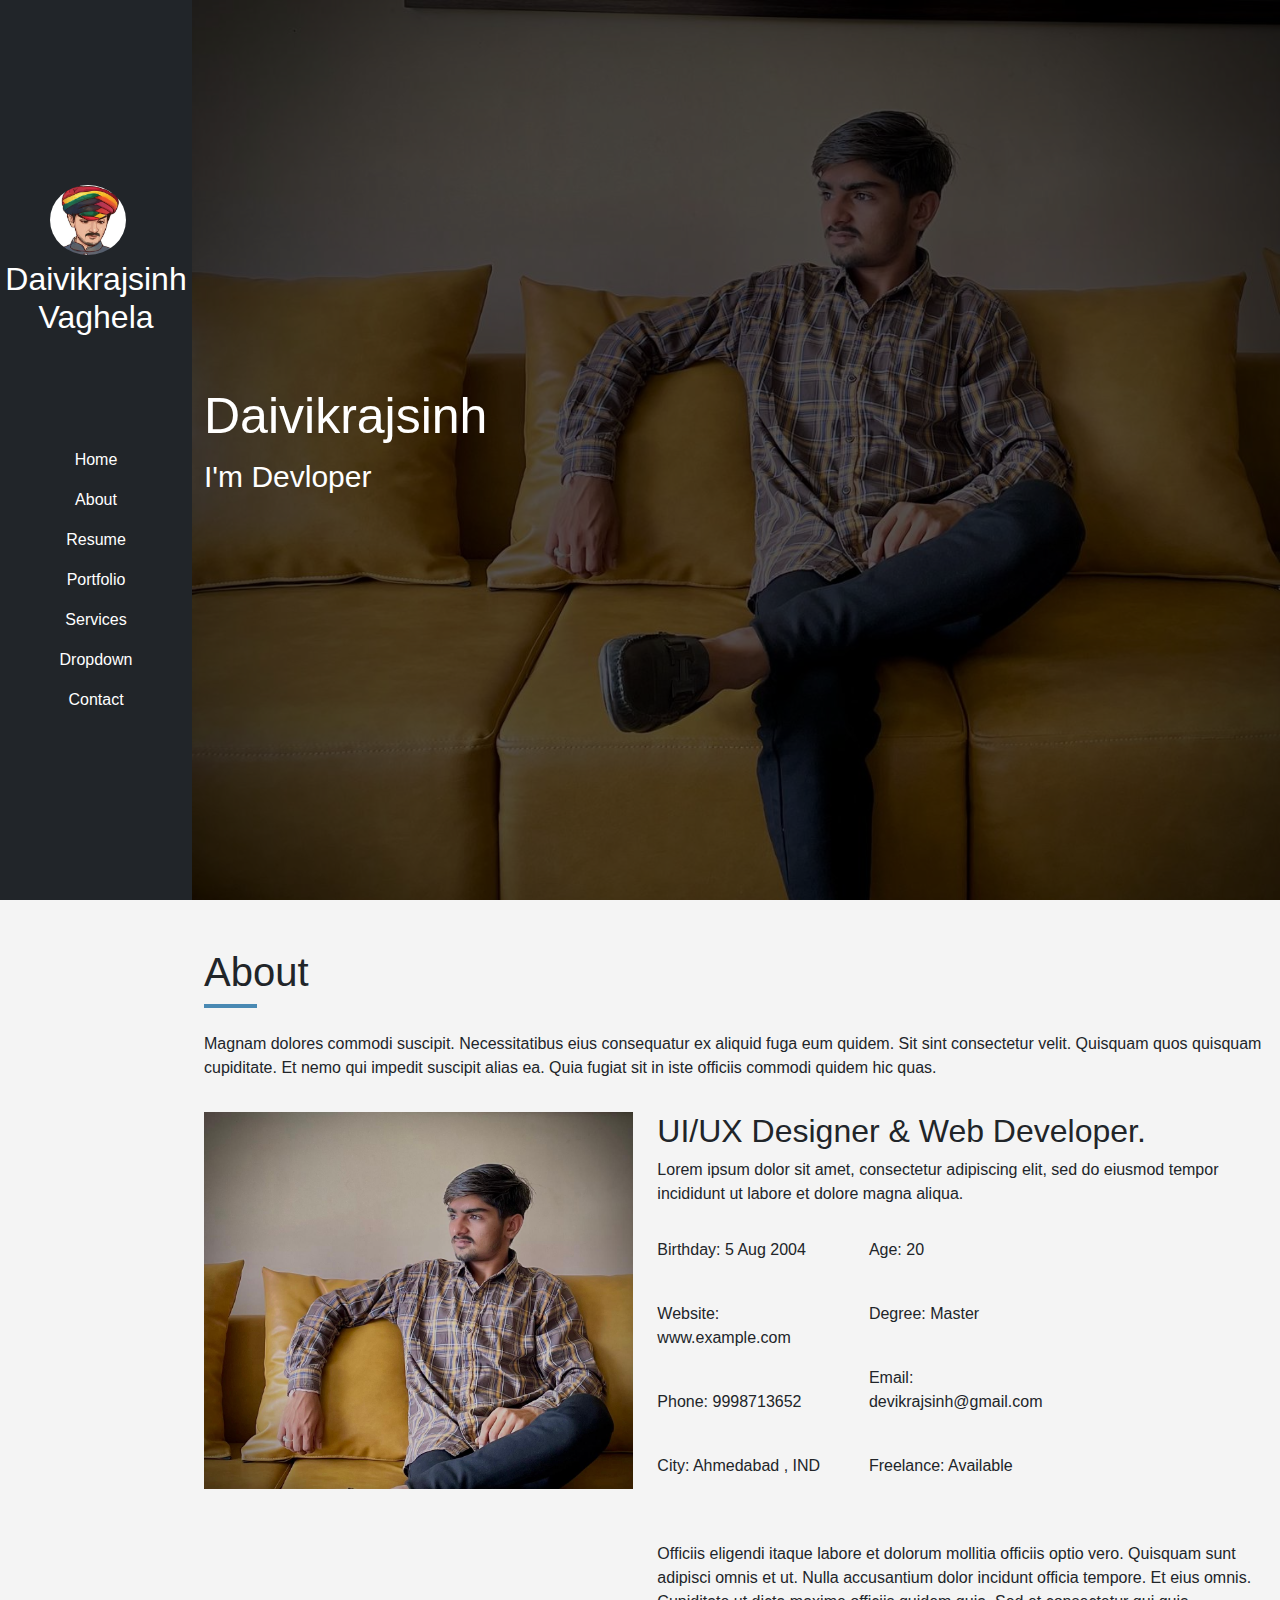
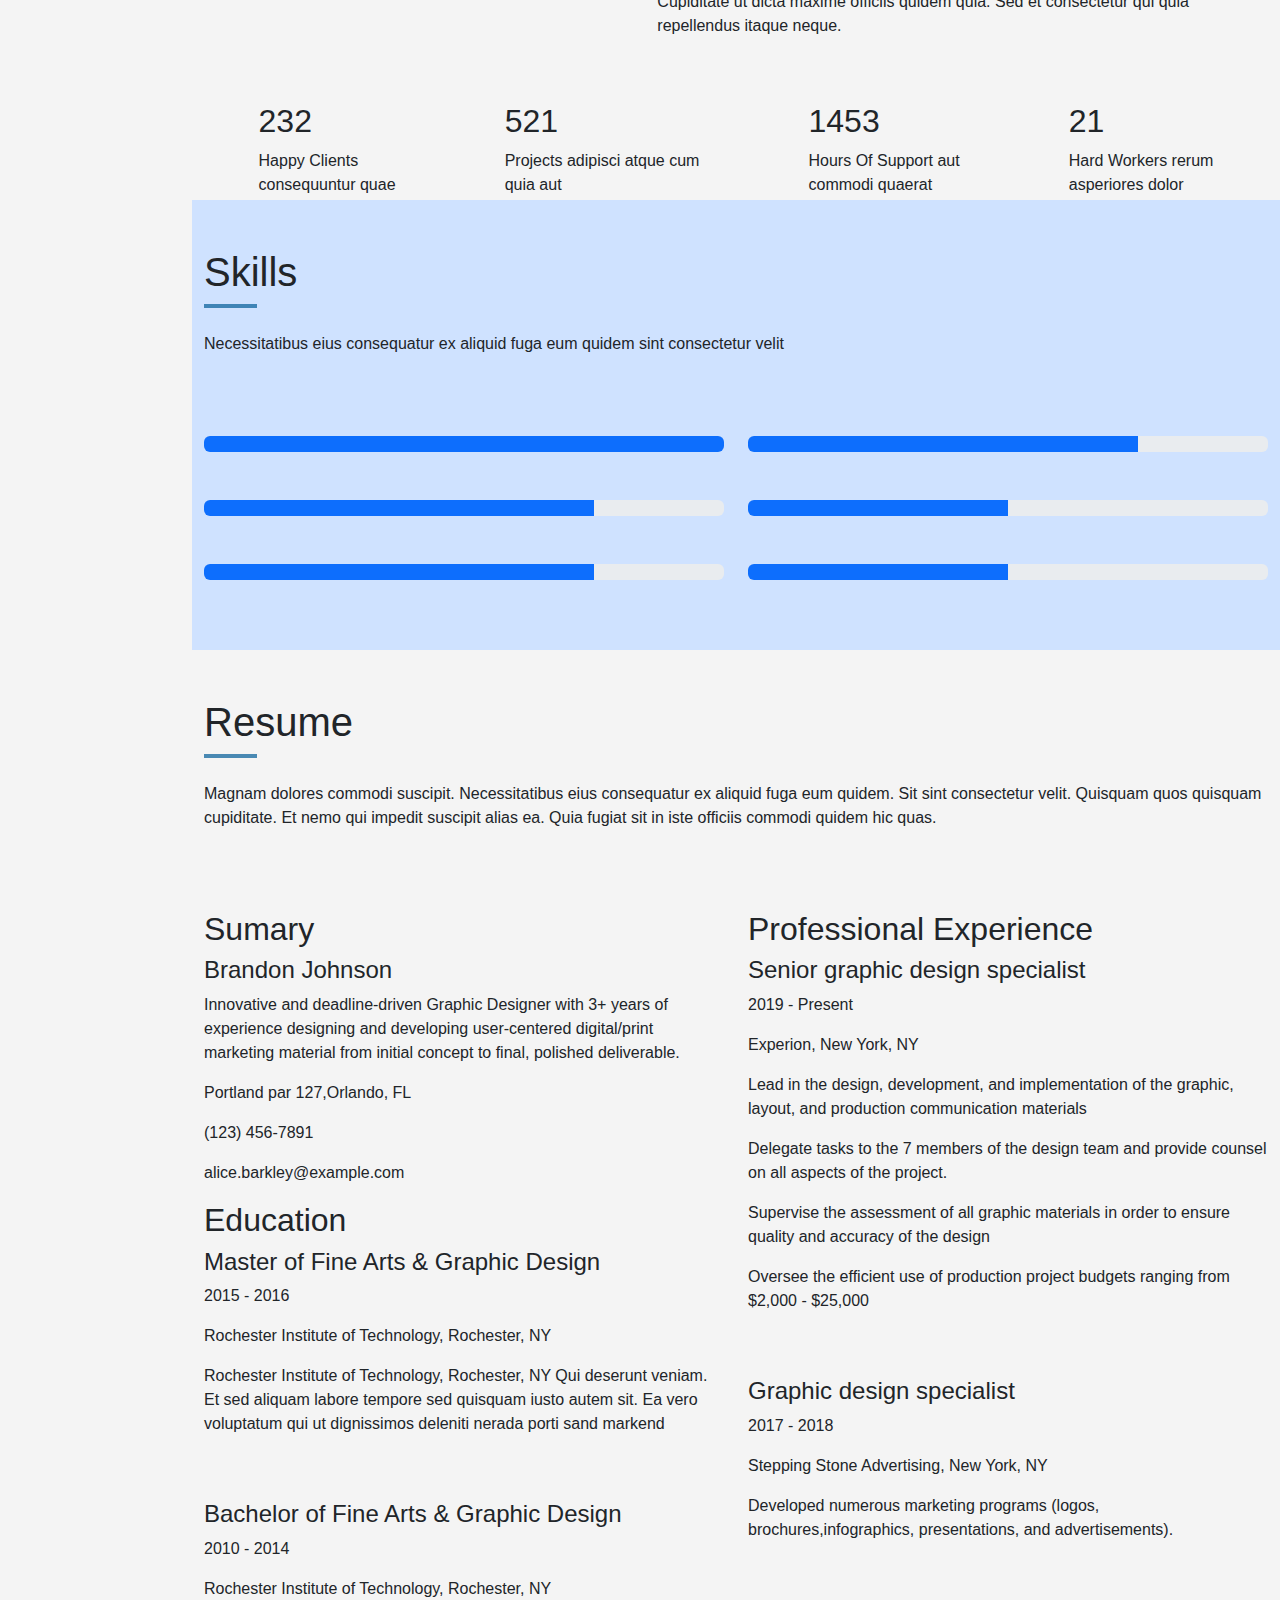
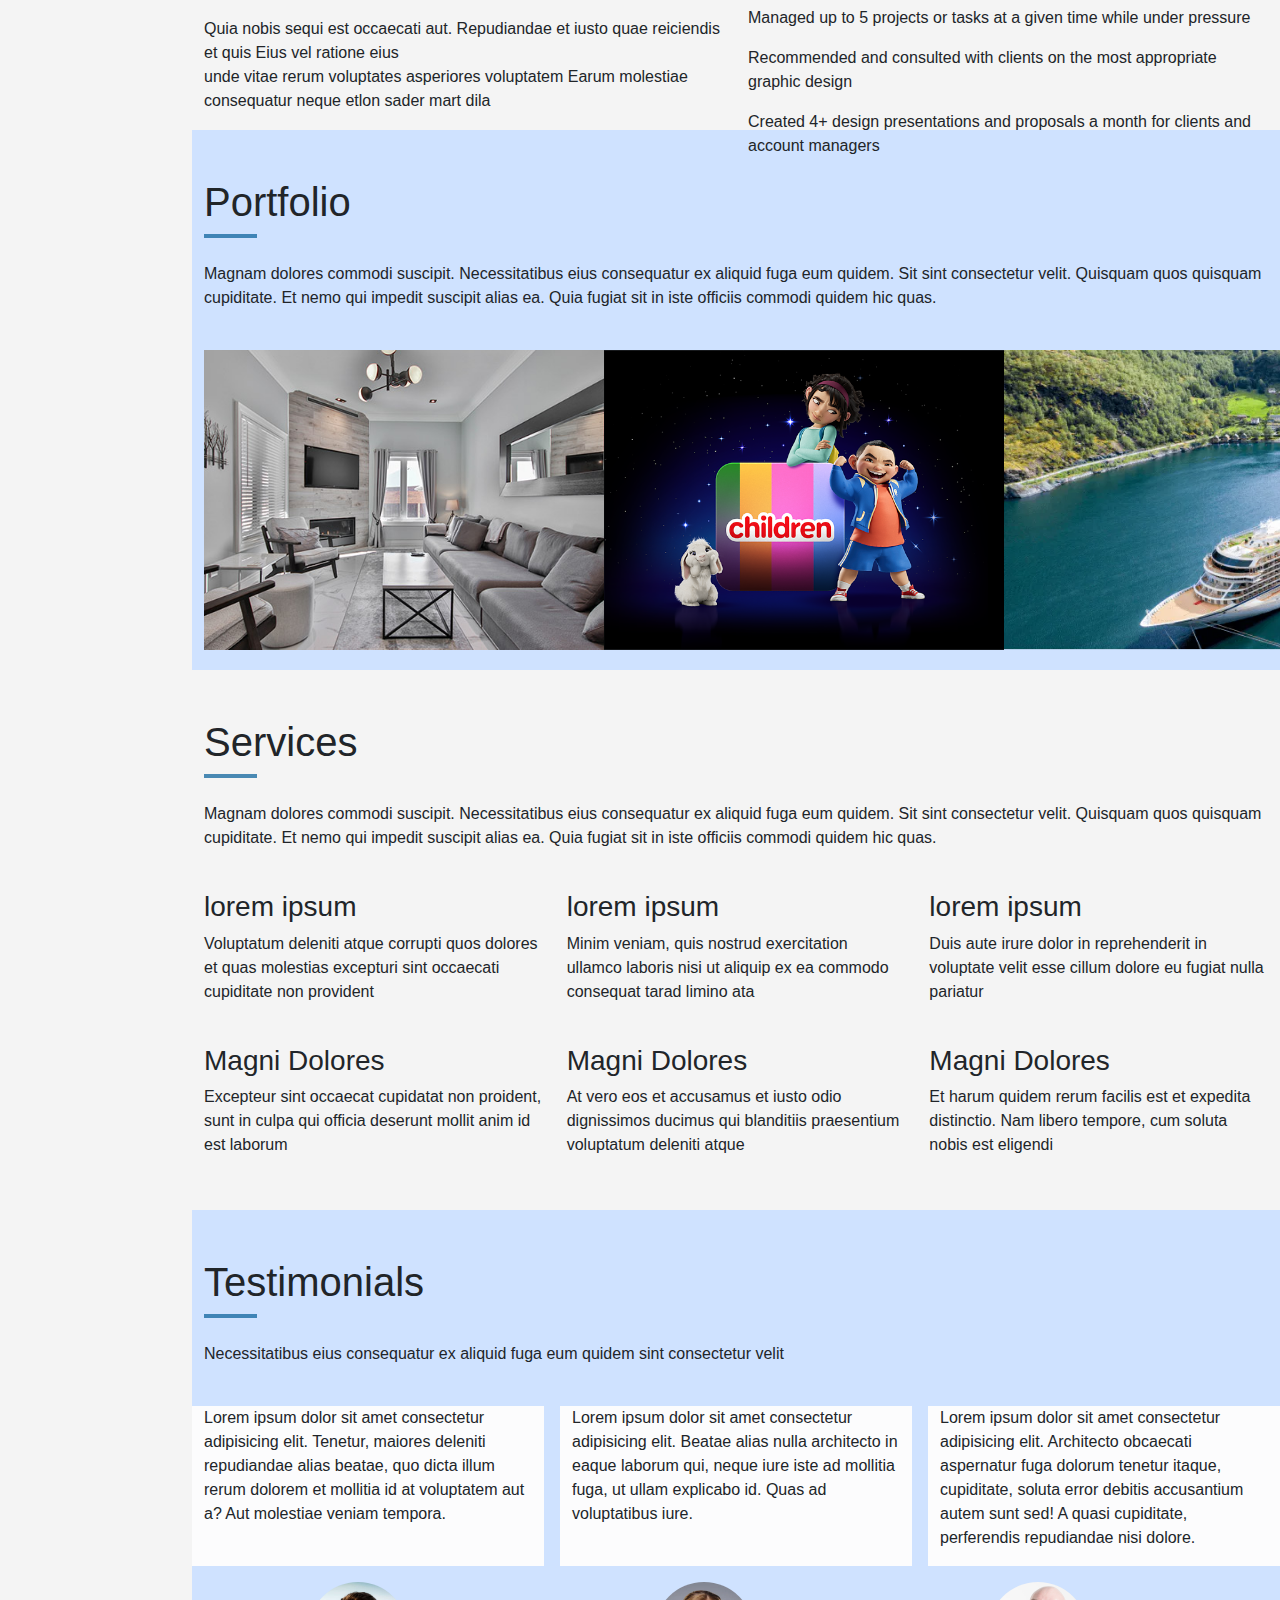
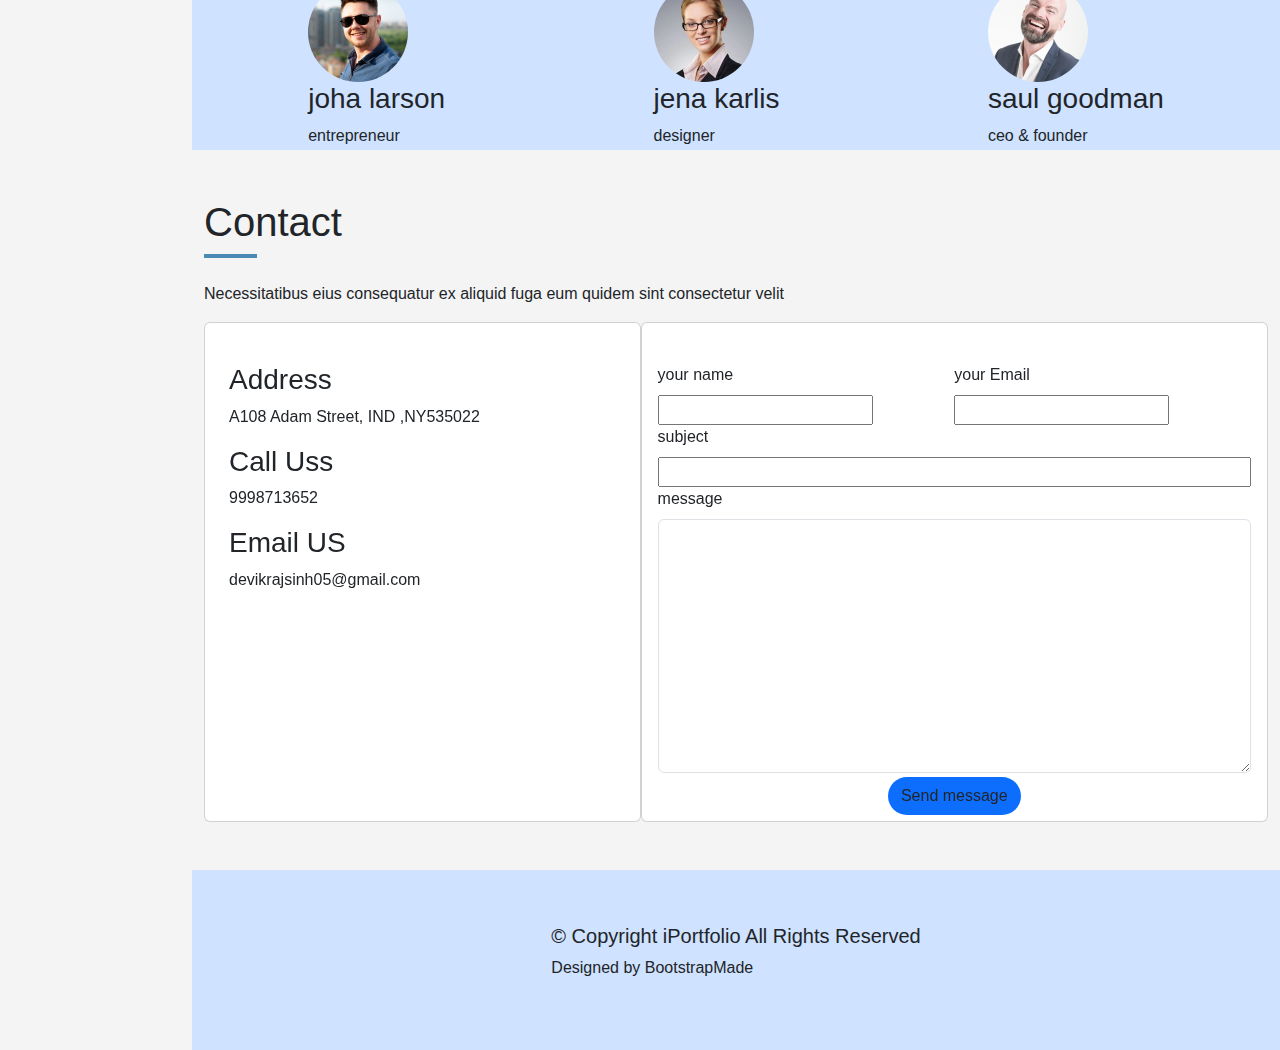
<file: 02pot.html>
<!DOCTYPE html>
<html lang="en">

<head>
  <meta charset="UTF-8">
  <meta name="viewport" content="width=device-width, initial-scale=1.0">
  <title>Alex Smith's Portfolio</title>
  <link rel="stylesheet" href="https://cdnjs.cloudflare.com/ajax/libs/font-awesome/6.6.0/css/all.min.css" integrity="sha512-Kc323vGBEqzTmouAECnVceyQqyqdsSiqLQISBL29aUW4U/M7pSPA/gEUZQqv1cwx4OnYxTxve5UMg5GT6L4JJg==" crossorigin="anonymous" referrerpolicy="no-referrer" />
  <link href="https://cdn.jsdelivr.net/npm/bootstrap@5.3.3/dist/css/bootstrap.min.css" rel="stylesheet"
    integrity="sha384-QWTKZyjpPEjISv5WaRU9OFeRpok6YctnYmDr5pNlyT2bRjXh0JMhjY6hW+ALEwIH" crossorigin="anonymous">
    

  <style>
    body {
      font-family: 'Arial', sans-serif;
      background-color: #f4f4f4;
    }

    .backimg {
      height: 100vh;
      /* width: 100%; */
      background-image: url("/img/my.jpg");
      background-color: rgba(0, 0, 0, 0.6);
      background-blend-mode: color;
      background-repeat: no-repeat;
      background-size: cover;
    }

    .port {
      height: 100vh;
      display: flex;
      justify-content: center;
      /* align-items: center; */
    }

    .container-main {
      max-width: 85%;
      padding: 0 0;
      margin-left: 15%;
    }

  .line {
  border: 2px solid rgba(9, 97, 155, 0.73);
  width: 5%;
   }


  </style>
</head>

<body>
  <header>
    <nav class="navbar navbar-expand-lg bg-dark position-fixed" style="height: 100vh; width: 15%;">
      <div class="container-fluid  flex-column justify-content-center text-center">
        <a class="navbar-brand" href="#"><img class="img-fluid rounded rounded-circle w-50"
            src="img/dp9.jpg"  alt=""></a>
        <button class="navbar-toggler" type="button" data-bs-toggle="collapse" data-bs-target="#navbarSupportedContent"
          aria-controls="navbarSupportedContent" aria-expanded="false" aria-label="Toggle navigation">
          <span class="navbar-toggler-icon"></span>
        </button>
        <div class="collapse navbar-collapse" id="navbarSupportedContent">
          <ul class="navbar-nav me-auto mb-2 mb-lg-0 flex-column">
            <h2 style="color: white;">Daivikrajsinh Vaghela</h2>
            <div class="social-links d-flex justify-content-sm-around  align-items-center mb-5 p-4">
              <a href="https://www.facebook.com/login/" target="_blank"><i class="fab fa-facebook fa-lg fs-4" style="color: white;"></i></a>
              <a href="https://instagram.com/accounts/login/?hl=en" target="_blank"> <i class="fab fa-instagram fa-lg fs-4" style="color: white;"></i></a> 
               <a href="https://www.linkedin.com/feed/" target="_blank"><i class="fa-brands fa-linkedin fs-4" style="color: #f0f2f5;"></i></a>
               <a href=""><i class="fa-brands fa-twitter fs-4" style="color: #ffffff;"></i></a>
               <a href=""><i class="fa-brands fa-skype fs-4" style="color: white;"></i></a>
              
            
            </div>
            <li class="nav-item ">
              <a class="nav-link active text-white" aria-current="page" href="#">Home</a>
            </li>
            <li class="nav-item">
              <a class="nav-link text-white" href="#">About</a>
            </li>
            <li class="nav-item">
              <a class="nav-link disabled text-white" aria-disabled="true">Resume</a>
            </li>
            <li class="nav-item">
              <a class="nav-link disabled text-white" aria-disabled="true">Portfolio</a>
            </li>
            <li class="nav-item">
              <a class="nav-link disabled text-white" aria-disabled="true">Services</a>
            </li>
            <li class="nav-item">
              <a class="nav-link disabled text-white" aria-disabled="true">Dropdown</a>
            </li>
            <li class="nav-item">
              <a class="nav-link disabled text-white" aria-disabled="true">Contact</a>
            </li>
          </ul>
        </div>
      </div>
    </nav>
  </header>
  <main class="container-main">
    <section>
      <div class="backimg d-flex justify-content-center align-items-center">
        <div class="container">
        <h2 style="color: white;font-size:50px;">Daivikrajsinh</h2>
        <p style="color: white;font-size: 30px;">I'm Devloper</p>
      </div>
      </div>
    </section>
    <section>
      <div class="port ">
        <div class="container">
          <div class="col pt-5">
            <h1>About</h1>
            <div class="line"></div> <br>
            <p>Magnam dolores commodi suscipit. Necessitatibus eius consequatur ex aliquid fuga eum quidem. Sit sint
              consectetur velit. Quisquam quos quisquam cupiditate. Et nemo qui impedit suscipit alias ea. Quia fugiat
              sit in iste officiis commodi quidem hic quas. </p>
          </div>
          <div class="row">
            <div class="col-lg-5 pt-3">
              <img src="img/2022.jpg" class="img-fluid" alt="">
            </div>
            <div class="col-lg-7 pt-3">
              <h2> UI/UX Designer & Web Developer.</h2>
              <p>Lorem ipsum dolor sit amet, consectetur adipiscing elit, sed do eiusmod tempor incididunt ut labore et
                dolore magna aliqua.</p>

              <div class="row">
                <div class="col-lg-4 pt-3">
                  <p> <span class="font-weight-bold">Birthday:</span>
                    5 Aug 2004
                  </p> <br>
                  <p> <span>Website:</span>
                    www.example.com
                  </p> <br>
                  <p> <span>Phone:</span>
                    9998713652</p> <br>
                  <p>
                    <span> City:</span>
                    Ahmedabad , IND
                  </p> <br>
                </div>
                <div class="col-lg-4 pt-3 ">
                  <p>
                    <span>Age:</span>
                    20
                  </p> <br>
                  <p> <span>Degree:</span>
                    Master</p> <br>
                  <p> <span>Email:</span> devikrajsinh@gmail.com</p>
                  <p> <br>
                    <span>Freelance:</span>
                    Available
                  </p> <br>
                </div>
              </div> <br>
              <p>Officiis eligendi itaque labore et dolorum mollitia officiis optio vero. Quisquam sunt adipisci omnis
                et ut. Nulla accusantium dolor incidunt officia tempore. Et eius omnis. Cupiditate ut dicta maxime
                officiis quidem quia. Sed et consectetur qui quia repellendus itaque neque. </p>
            </div>
          </div>
          <div class="col d-flex justify-content-around mt-5">
            <div class="happy">
              <h2>232</h2>
              <p>Happy Clients <br> consequuntur quae</p>
            </div>
            <div class="happy">
              <h2>521</h2>
              <p>Projects adipisci atque cum <br> quia aut
              </p>
            </div>
            <div class="happy">
              <h2>1453</h2>
              <p>Hours Of Support aut <br> commodi quaerat
              </p>
            </div>
            <div class="happy">
              <h2>21</h2>
              <p>Hard Workers rerum <br>asperiores dolor
              </p>
            </div>
          </div>
        </div>
      </div>
    </section>
    <section>
      <div class="skill d-flex bg-primary-subtle" style="height: 50vh;">
        <div class="container ">
          <div class="col pt-5">
            <h1>Skills</h1>
            <div class="line"></div> <br>
            <p> Necessitatibus eius consequatur ex aliquid fuga eum quidem sint consectetur velit </p>
          </div>
         
          <div class="row pt-5">
            <div class="col-lg-6 d-flex flex-column gap-5 pt-3">
              <div class="progress" role="progressbar" aria-label="Basic example" aria-valuenow="75" aria-valuemin="0" aria-valuemax="100">
                <div class="progress-bar w-100"></div>
              </div>
              <div class="progress" role="progressbar" aria-label="Basic example" aria-valuenow="75" aria-valuemin="0" aria-valuemax="100">
                <div class="progress-bar w-75"></div>
              </div>
              <div class="progress" role="progressbar" aria-label="Basic example" aria-valuenow="75" aria-valuemin="0" aria-valuemax="100">
                <div class="progress-bar w-75"></div>
              </div>
            </div>
            <div class="col-lg-6 pt-3 d-flex flex-column gap-5">
              <div class="progress" role="progressbar" aria-label="Basic example" aria-valuenow="75" aria-valuemin="0" aria-valuemax="100">
                <div class="progress-bar w-75"></div>
              </div>
              <div class="progress" role="progressbar" aria-label="Basic example" aria-valuenow="75" aria-valuemin="0" aria-valuemax="100">
                <div class="progress-bar w-50"></div>
              </div>
              <div class="progress" role="progressbar" aria-label="Basic example" aria-valuenow="75" aria-valuemin="0" aria-valuemax="100">
                <div class="progress-bar w-50"></div>
              </div>
              
                </div>
              
        </div>
      </div>
    </section>
    <section>
      <div class="Resume d-flex " style="height: 120vh;">
        <div class="container">
          <div class="col pt-5">
            <h1>Resume</h1>
            <div class="line"></div> <br>
            <p> Magnam dolores commodi suscipit. Necessitatibus eius consequatur ex aliquid fuga eum quidem. Sit sint consectetur velit. Quisquam quos quisquam cupiditate. Et nemo qui impedit suscipit alias ea. Quia fugiat sit in iste officiis commodi quidem hic quas. </p>
          </div>
          <div class="row pt-5">
            <div class="col-lg-6 pt-3">
              <h2>Sumary</h2>
              <h4>Brandon Johnson</h4>
              <p>Innovative and deadline-driven Graphic Designer with 3+ years of experience designing and developing user-centered digital/print marketing material from initial concept to final, polished deliverable.</p>
              <p>Portland par 127,Orlando, FL</p>
              <p> (123) 456-7891</p>
              <p>alice.barkley@example.com</p> 
            <h2>Education</h2>
            
            <h4>Master of Fine Arts & Graphic Design</h4>
            <p>2015 - 2016</p>
            <p>Rochester Institute of Technology, Rochester, NY</p>
            <p>Rochester Institute of Technology, Rochester, NY Qui deserunt veniam. Et sed aliquam labore tempore sed quisquam iusto autem sit. Ea vero voluptatum qui ut dignissimos deleniti nerada porti sand markend</p>
              <br><br>
            <h4>Bachelor of Fine Arts & Graphic Design</h4>
            <p>2010 - 2014</p>
            <p>Rochester Institute of Technology, Rochester, NY</p>
            <p>Quia nobis sequi est occaecati aut. Repudiandae et iusto quae reiciendis et quis Eius vel ratione eius <br>unde vitae rerum voluptates asperiores voluptatem Earum molestiae <br>consequatur neque etlon sader mart dila</p>
          </div>
          <div class="col-lg-6  pt-3">
            <h2>Professional Experience</h2>
            <h4>Senior graphic design specialist</h4>
            <p>2019 - Present</p>
            <p>Experion, New York, NY</p>
            <p>Lead in the design, development, and implementation of the graphic, layout, and production communication materials </p>
            <p>Delegate tasks to the 7 members of the design team and provide counsel on all aspects of the project.</p>
            <p>Supervise the assessment of all graphic materials in order to ensure quality and accuracy of the design</p>
            <p>Oversee the efficient use of production project budgets ranging from $2,000 - $25,000 </p> <br><br>
          
          <h4>Graphic design specialist</h4>
          <p>2017 - 2018</p>
          <p>
            Stepping Stone Advertising, New York, NY</p>
          <p>Developed numerous marketing programs (logos, brochures,infographics, presentations, and advertisements).
          </p>
             <br><br>
          <p>Managed up to 5 projects or tasks at a given time while under pressure</p>
          <p>Recommended and consulted with clients on the most appropriate graphic design</p>
          <p>Created 4+ design presentations and proposals a month for clients and account managers</p>

          </div>
          </div>
        </div>
      </div>
    
    </section>
    <section>
      <div class="Portfolio  d-flex bg-primary-subtle" style="height: 60vh;">
        <div class="container ">
          <div class="col pt-5">
            <h1>Portfolio</h1>
            <div class="line"></div> <br>
            <p> Magnam dolores commodi suscipit. Necessitatibus eius consequatur ex aliquid fuga eum quidem. Sit sint consectetur velit. Quisquam quos quisquam cupiditate. Et nemo qui impedit suscipit alias ea. Quia fugiat sit in iste officiis commodi quidem hic quas.</p>
          </div>
        <div class="img1 d-flex justify-content-around pt-4">
          <div class="">
            <a href="./wireframepro/index.html" target="_blank">
              <img height="300px" width="400px" src="./img/deal-01.jpg" alt="">
            </a>
          </div>
          <div>
            <a href="./netflix/netflixpage/netflix.html" target="_blank">
              <img height="300px" width="400px" src="./img/netf.png" alt="">
            </a>
          </div>
          <div>
            <a href="./figma/figma.html" target="_blank">
              <img height="300px" width="400px" src="./img/figma.png" alt="">
            </a>
          </div>
        </div>
          </div>
          </div>
    </section>
    <section>
      <div class="Services d-flex" style="height: 60vh;">
        <div class="container ">
          <div class="col pt-5">
            <h1>Services</h1>
            <div class="line"></div> <br>
            <p>Magnam dolores commodi suscipit. Necessitatibus eius consequatur ex aliquid fuga eum quidem. Sit sint consectetur velit. Quisquam quos quisquam cupiditate. Et nemo qui impedit suscipit alias ea. Quia fugiat sit in iste officiis commodi quidem hic quas.</p>
          </div>
           <div class="service">
              <div class="row pt-4">
                <div class="col order-last">
                  <h3>lorem ipsum</h3>
<p>Duis aute irure dolor in reprehenderit in voluptate velit esse cillum dolore eu fugiat nulla pariatur</p>
                </div>
                <div class="col">
                  <h3>lorem ipsum</h3> 
<p>Minim veniam, quis nostrud exercitation ullamco laboris nisi ut aliquip ex ea commodo consequat tarad limino ata</p>


                </div>
                <div class="col order-first">
                 <h3>lorem ipsum</h3> 
<p>Voluptatum deleniti atque corrupti quos dolores et quas molestias excepturi sint occaecati cupiditate non provident</p>
                </div>
              </div>
                <div class="row pt-4">
                  <div class="col order-last">
                    <h3>Magni Dolores</h3>
                   <p> Et harum quidem rerum facilis est et expedita distinctio. Nam libero tempore, cum soluta nobis est eligendi</p>
                  </div>
                  <div class="col">
                    <h3>Magni Dolores</h3>
                    <p>At vero eos et accusamus et iusto odio dignissimos ducimus qui blanditiis praesentium voluptatum deleniti atque</p>
                  </div>
                  <div class="col order-first">
                   <h3> Magni Dolores</h3>
                    Excepteur sint occaecat cupidatat non proident, sunt in culpa qui officia deserunt mollit anim id est laborum
                  </div>
                </div>
              </div>
            
           </div>
          </div>
          </div>
    </section>
    <section>
      <div class="Testimonials d-flex  bg-primary-subtle"y style="height: 60vh;">
        <div class="container">
          <div class="col pt-5">
            <h1>Testimonials</h1>
            <div class="line"></div> <br>
            <p>Necessitatibus eius consequatur ex aliquid fuga eum quidem sint consectetur velit</p>
            <div class="row pt-4 gap-3">
              <div class="col order-last  bg-light-subtle">
<p>Lorem ipsum dolor sit amet consectetur adipisicing elit. Architecto obcaecati aspernatur fuga dolorum tenetur itaque, cupiditate, soluta error debitis accusantium autem sunt sed! A quasi cupiditate, perferendis repudiandae nisi dolore.</p>
              </div>
              <div class="col bg-light-subtle ">
<p>Lorem ipsum dolor sit amet consectetur adipisicing elit. Beatae alias nulla architecto in eaque laborum qui, neque iure iste ad mollitia fuga, ut ullam explicabo id. Quas ad voluptatibus iure.</p>


              </div>
              <div class="col order-first bg-light-subtle">
<p>Lorem ipsum dolor sit amet consectetur adipisicing elit. Tenetur, maiores deleniti repudiandae alias beatae, quo dicta illum rerum dolorem et mollitia id at voluptatem aut a? Aut molestiae veniam tempora.</p>
              </div>
            </div>

            <div class="img-1 d-flex justify-content-around pt-3">
              <div>
              <img style="width: 100px;height: 100px;" class=" img-fluid rounded rounded-circle " src="./img/testimonials-5.jpg" alt="">
              <h3>joha larson</h3>
              <p>entrepreneur</p>
            </div>
            <div>
              <img style="width: 100px;height: 100px;" class="img-fluid rounded rounded-circle" src="./img/testimonials-99.jpg" alt="">
              <h3>jena karlis</h3>
              <p>designer</p>
            </div>
            <div>
              <img style="width: 100px;height: 100px;" class="img-fluid rounded rounded-circle" src="./img/testimonials-1.jpg" alt="">
              <h3>saul goodman</h3>
              <p>ceo & founder</p>
            </div>
            </div>
          </div>
          </div>
          </div>
    </section>
    <section>
    <div class="Contact d-flex" style="height: 80vh;">
      <div class="container">
        <div class="col pt-5">
          <h1>Contact</h1>
          <div class="line"></div> <br>
          <p>Necessitatibus eius consequatur ex aliquid fuga eum quidem sint consectetur velit</p>
        </div>
         <div class="cont d-flex justify-content-md-around">
          <div class="card pt-4" style="width: 32rem; height: 500px;">
            <div class="card-body">
              <div class="info-item d-flex">
              <i class="fa-sharp fa-solid fa-location-dot fs-4 p-1"></i>
                <div>
                  <h3>Address</h3>
                  <p>A108 Adam Street, IND ,NY535022</p>
                </div>
              </div>
              <div class="info-item d-flex">
                <i class="fa-solid fa-phone fs-4 p-1"></i>
                <div>
                  <h3>Call Uss</h3>
                  <p>9998713652</p>
                </div>
              </div>
              <div class="info-item d-flex">
                <i class="fa-solid fa-envelope fs-4 p-1"></i>
                <div>
                  <h3>Email US</h3>
                  <p>devikrajsinh05@gmail.com</p>
                </div>
              </div>
              <div style="width: 100%"><iframe width="100%" height="200" frameborder="0" scrolling="no" marginheight="0" marginwidth="0" src="https://maps.google.com/maps?width=100%25&amp;height=600&amp;hl=en&amp;q=1%20Grafton%20Street,%20Dublin,%20Ireland+(My%20Business%20Name)&amp;t=&amp;z=14&amp;ie=UTF8&amp;iwloc=B&amp;output=embed"><a href="https://www.gps.ie/">gps devices</a></iframe></div>
              <h5 class="card-title"></h5>
              <p class="card-text"></p>
              
            </div>
          </div>
          <div class="card pt-4" style="width: 46rem; height: 500px;">
            <div class="card-body">
              <div class="name d-flex">
              <div class="col-md-6">
                <label for="name-field" class="pb-2">your name</label> <br>
                <input type="text" name="name" id="name" class="form-controls" required>
              </div>
              <div class="col-md-6">
              <label for="name-field" class="pb-2">your Email</label> <br>
              <input type="text" name="Email" id="Email" class="form-controls" required>
            </div>
            </div>
            <div class="col-md-12">
              <label for="subject-field" class="pb-2">subject</label> <br>
              <input type="text" name="subject" id="subject" class="form-controls w-100" required>
            </div>
            <div class="col-md-12">
              <label for="message-field" class="pb-2">message</label>
              <textarea class="form-control" name="message" rows="10" id="message-field" required></textarea>
            </div>
             <div class="col-md-12 text-center pt-1">
              <button type="submit" fdprocessedid="rvbhze" class="btn bg-primary rounded-5">Send message</button>
             </div>
              <h5 class="card-title"></h5>
              <p class="card-text"></p>
              
            </div>
          </div>

         </div>
        </div>
        </div>
    </section>
    <footer>
      <div class="footer1  bg-primary-subtle d-flex justify-content-center align-items-center" style="height: 20vh;">
        <div class="copy">
        <h5>© Copyright iPortfolio All Rights Reserved</h5>
        <p>Designed by BootstrapMade</p>
      
    </footer>
  </main>

  <script src="https://cdn.jsdelivr.net/npm/bootstrap@5.3.3/dist/js/bootstrap.bundle.min.js"
  integrity="sha384-YvpcrYf0tY3lHB60NNkmXc5s9fDVZLESaAA55NDzOxhy9GkcIdslK1eN7N6jIeHz" crossorigin="anonymous"></script>
</body>

</html>
</file>
